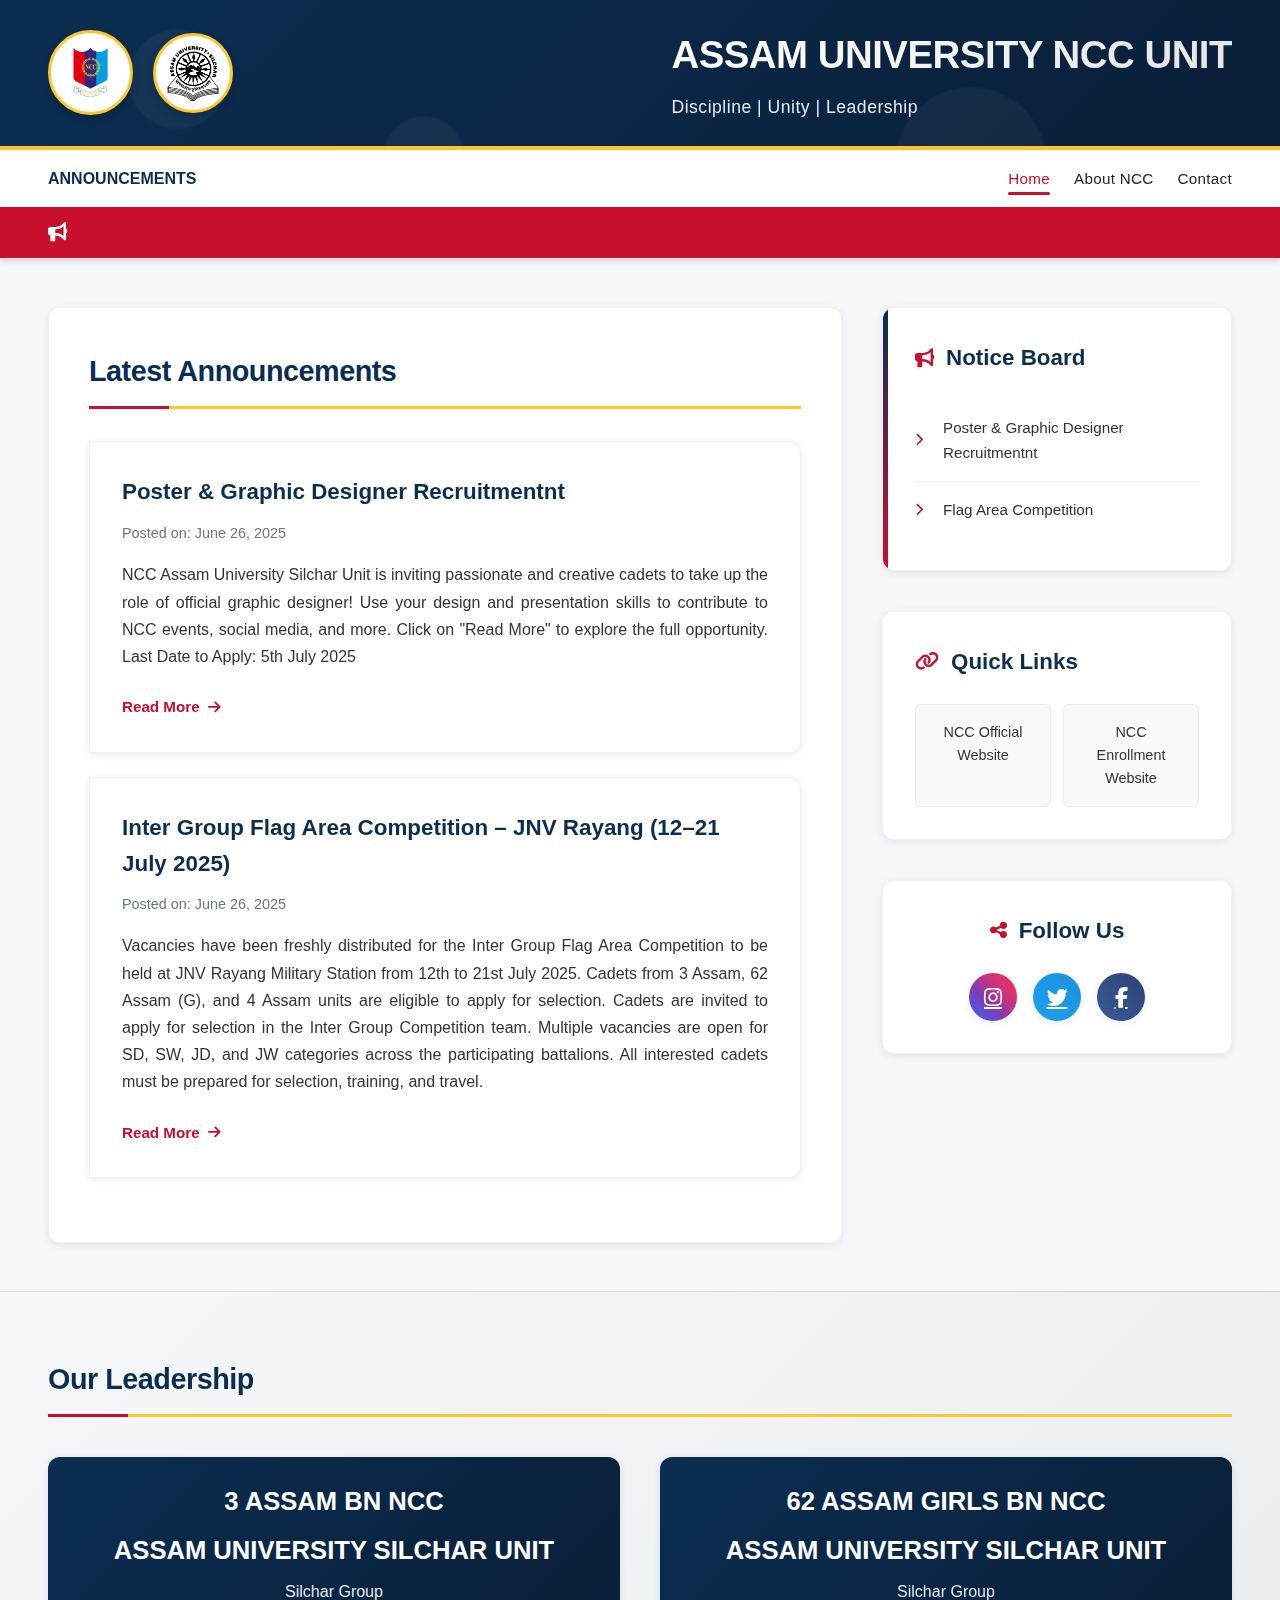
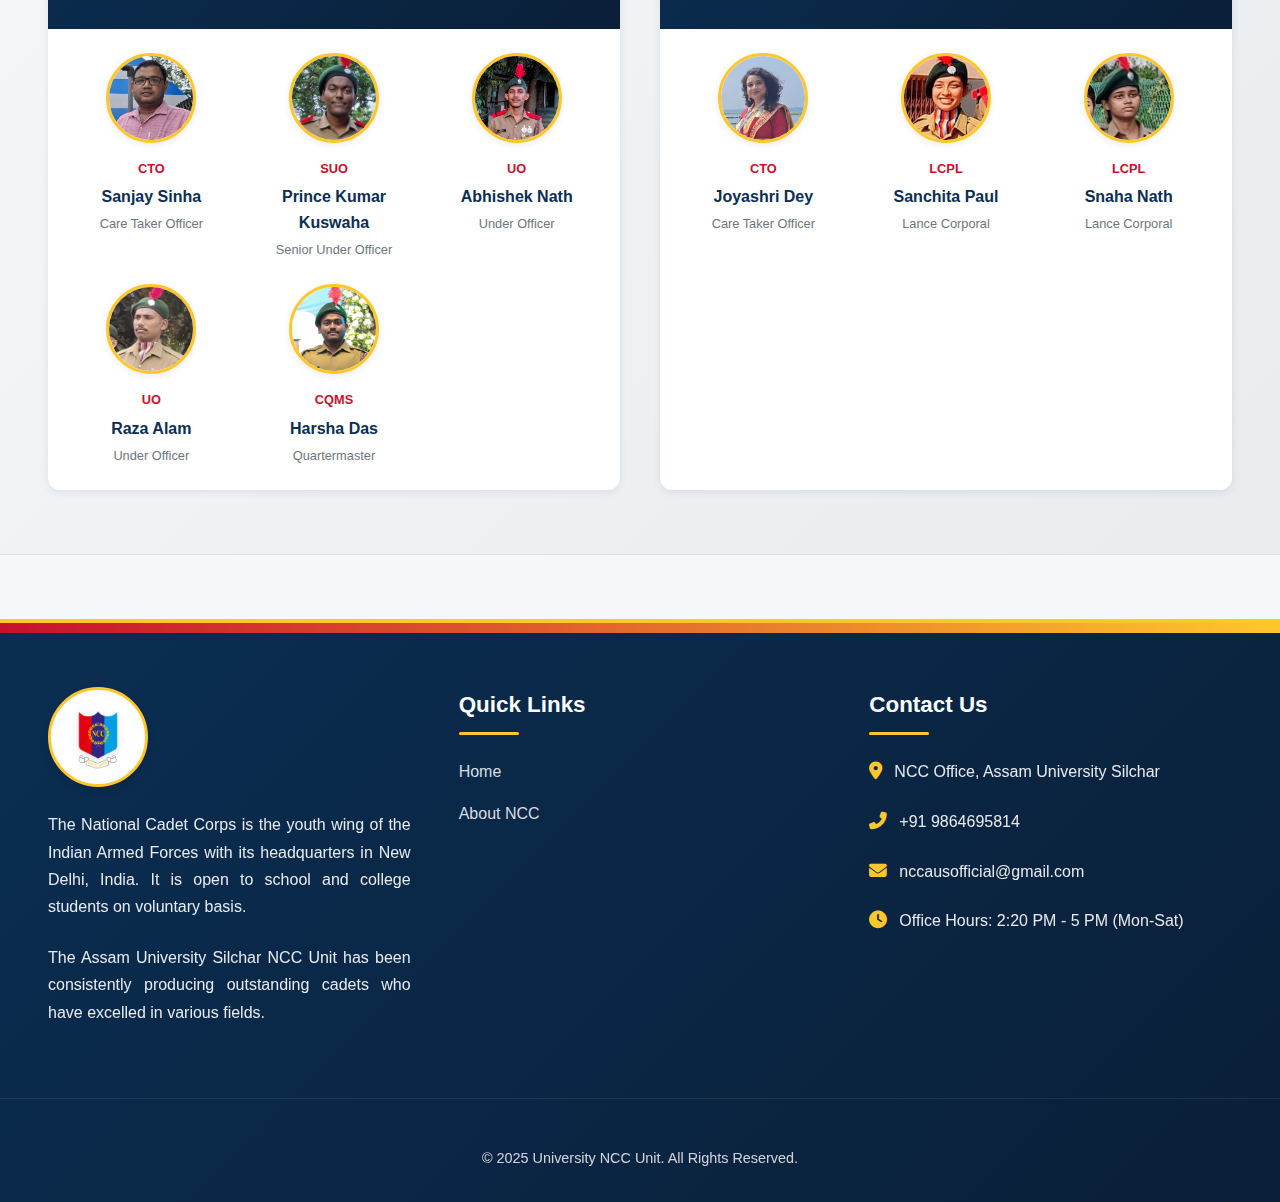
<file: index.html>
<!DOCTYPE html>
<html lang="en">
<head>
    <meta charset="UTF-8">
    <meta name="viewport" content="width=device-width, initial-scale=1.0">
    <title>University NCC - Announcements</title>
    <link rel="icon" href="images/logo1.png">
    <link rel="stylesheet" href="https://cdnjs.cloudflare.com/ajax/libs/font-awesome/6.4.0/css/all.min.css">
    <link rel="stylesheet" href="style.css">
</head>
<body>
    <!-- Mobile Menu Button -->
    <button class="mobile-menu-btn" id="mobileMenuBtn">
        <i class="fas fa-bars"></i>
    </button>

    <!-- Header Section -->
    <section id="home">
    <header>
        <div class="floating-elements">
            <div class="floating-element" style="width: 100px; height: 100px; top: 20%; left: 10%; animation-delay: 0s;"></div>
            <div class="floating-element" style="width: 150px; height: 150px; top: 60%; left: 70%; animation-delay: 2s; animation-duration: 20s;"></div>
            <div class="floating-element" style="width: 80px; height: 80px; top: 80%; left: 30%; animation-delay: 4s; animation-duration: 18s;"></div>
        </div>
        <div class="header-content">
            <div class="logos">
    <div class="header-logo-container ncc-logo">
        <img src="ncc-logo-png_seeklogo-440419.png" alt="NCC Logo">
    </div>
    <div class="header-logo-container university-logo">
        <img src="Assam_University_Logo.png" alt=" Assam University Logo">
    </div>
</div>
            <div class="header-text">
                <h1>ASSAM UNIVERSITY NCC UNIT</h1>
                <p>Discipline | Unity | Leadership</p>
            </div>
        </div>
    </header>
    </section>

    <!-- Navigation -->
    <nav>
        <div class="nav-container" id="navContainer">
            <div class="nav-brand">
                <span style="font-weight: 600; color: var(--primary-color);">ANNOUNCEMENTS</span>
            </div>
            <ul class="nav-links">
                <li><a href="#home" class="active">Home</a></li>
                <li><a href="#about-contact">About NCC</a></li>
                <!-- <li><a href="#">Events</a></li>
                <li><a href="#">Gallery</a></li> -->
                <li><a href="#about-contact">Contact</a></li>
            </ul>
        </div>
         <!-- Notice Marquee -->
    <section id="notice-marquee">
        <div class="marquee-container">
            <i class="fas fa-bullhorn"></i>
            <div class="marquee">
                <span>
                    • NCC Poster Designer Recruitment | Social Media & Event Graphics • 
                </span>
            </div>
        </div>
    </section>
    </nav>

   

    <!-- Main Content -->
    <div class="main-container">
        <main class="announcement-section">
            <h2 class="section-title">Latest Announcements</h2>
            
            <div class="announcement-card">
                <h3 class="announcement-title">Poster & Graphic Designer Recruitmentnt</h3>
                <span class="announcement-date">Posted on: June 26, 2025</span>
                <div class="announcement-content">
                    <p>NCC Assam University Silchar Unit is inviting passionate and creative cadets to take up the role of official graphic designer! Use your design and presentation skills to contribute to NCC events, social media, and more. Click on "Read More" to explore the full opportunity. Last Date to Apply: 5th July 2025</p>
                </div>
                <a href="notice1.html" class="read-more">Read More <i class="fas fa-arrow-right"></i></a>
            </div>
            
            <div class="announcement-card" style="animation-delay: 0.1s;">
                <h3 class="announcement-title">Inter Group Flag Area Competition – JNV Rayang (12–21 July 2025)</h3>
                <span class="announcement-date">Posted on: June 26, 2025</span>
                <div class="announcement-content">
                    <p>Vacancies have been freshly distributed for the Inter Group Flag Area Competition to be held at JNV Rayang Military Station from 12th to 21st July 2025. Cadets from 3 Assam, 62 Assam (G), and 4 Assam units are eligible to apply for selection. Cadets are invited to apply for selection in the Inter Group Competition team. Multiple vacancies are open for SD, SW, JD, and JW categories across the participating battalions. All interested cadets must be prepared for selection, training, and travel.</p>
                </div>
                <a href="notice2.html" class="read-more">Read More <i class="fas fa-arrow-right"></i></a>
            </div>
            
            <!-- <div class="announcement-card" style="animation-delay: 0.2s;">
                <h3 class="announcement-title">NCC Certificate Distribution</h3>
                <span class="announcement-date">Posted on: October 5, 2023</span>
                <div class="announcement-content">
                    <p>The NCC certificate distribution ceremony for the 2022-23 batch will be held on October 25, 2023 at the University Auditorium at 3 PM. All eligible cadets must attend in proper uniform. Parents are cordially invited.</p>
                </div>
                <a href="#" class="read-more">Read More <i class="fas fa-arrow-right"></i></a>
            </div> -->
            
        </main>

        <aside class="sidebar">
            <div class="notice-board">
                <h3 class="notice-title"><i class="fas fa-bullhorn"></i> Notice Board</h3>
                <ul class="notice-list">
                    <li class="notice-item">
                        <i class="fas fa-chevron-right"></i>
                        <a href="notice1.html">Poster & Graphic Designer Recruitmentnt</a>
                    </li>
                    <li class="notice-item">
                        <i class="fas fa-chevron-right"></i>
                        <a href="notice2.html">Flag Area Competition</a>
                    </li>
                    <!-- <li class="notice-item">
                        <i class="fas fa-chevron-right"></i>
                        <a href="#">NCC scholarship application form</a>
                    </li>
                    <li class="notice-item">
                        <i class="fas fa-chevron-right"></i>
                        <a href="#">Uniform maintenance instructions</a>
                    </li>
                    <li class="notice-item">
                        <i class="fas fa-chevron-right"></i>
                        <a href="#">Important contact numbers</a>
                    </li> -->
                </ul>
            </div>

            <div class="quick-links">
                <h3 class="links-title"><i class="fas fa-link"></i> Quick Links</h3>
                <div class="links-grid">
                    <div class="link-item">
                        <a href="https://indiancc.mygov.in" target="_blank">NCC Official Website</a>
                    </div>
                    <div class="link-item">
                        <a href="https://nis.bisag-n.gov.in/nis/login" target="_blank">NCC Enrollment Website</a>
                    </div>
                    <!-- <div class="link-item">
                        <a href="#">Cadet Handbook</a>
                    </div>
                    <div class="link-item">
                        <a href="#">Event Calendar</a>
                    </div>
                    <div class="link-item">
                        <a href="#">Achievements</a>
                    </div>
                    <div class="link-item">
                        <a href="#">FAQ</a>
                    </div> -->
                </div>
            </div>

            <div class="social-media">
                <h3 class="social-title"><i class="fas fa-share-alt"></i> Follow Us</h3>
                <div class="social-icons">
                    <a href="https://www.instagram.com/ncc_aus.official/profilecard/?igsh=MXdhZ2QzbHBscXly" class="social-icon instagram" target="_blank">
                        <i class="fab fa-instagram"></i>
                    </a>
                    <a href="https://x.com/ncc_aus_in?t=GXalAM-kpkAni1Zibc2L5A&s=08" class="social-icon twitter" target="_blank">
                        <i class="fab fa-twitter"></i>
                    </a>
                    <a href="https://www.facebook.com/share/1Aeo2KmDuF/" class="social-icon facebook" target="_blank">
                        <i class="fab fa-facebook-f"></i>
                    </a>
                    
                </div>
            </div>
        </aside>
    </div>

    <!-- Leadership Section -->
    <section id="leadership">
        <div class="leadership-container">
            <h2 class="section-title">Our Leadership</h2>
            <div class="leadership-grid">
                <!-- Battalion 1 -->
                <div class="unit-card">
                    <div class="unit-header">
                        
                        <h2>3 ASSAM BN NCC</h2>
                        <h2>ASSAM UNIVERSITY SILCHAR UNIT</h2>
                        <p>Silchar Group</p>
                    </div>
                    <div class="officers-grid">
                        <div class="officer-profile">
                            <img src="./Photos/Sanjay.png" alt="CTO. Sanjay Sinha" class="officer-avatar">
                            <div class="officer-details">
                                <div class="officer-rank">CTO</div>
                                <div class="officer-name">Sanjay Sinha</div>
                                <div class="officer-position">Care Taker Officer</div>
                            </div>
                        </div>
                        <div class="officer-profile">
                            <img src="./Photos/Prince.jpg" alt="SUO Prince Kumar Kuswaha" class="officer-avatar">
                            <div class="officer-details">
                                <div class="officer-rank">SUO</div>
                                <div class="officer-name">Prince Kumar Kuswaha</div>
                                <div class="officer-position">Senior Under Officer</div>
                            </div>
                        </div>
                        <div class="officer-profile">
                            <img src="./Photos/Abhishek.png" alt="UO Abhishek Nath" class="officer-avatar">
                            <div class="officer-details">
                                <div class="officer-rank">UO</div>
                                <div class="officer-name">Abhishek Nath</div>
                                <div class="officer-position">Under Officer</div>
                            </div>
                        </div>
                        <div class="officer-profile">
                            <img src="./Photos/Raza.png" alt="UO Raza Alam" class="officer-avatar">
                            <div class="officer-details">
                                <div class="officer-rank">UO</div>
                                <div class="officer-name">Raza Alam</div>
                                <div class="officer-position">Under Officer</div>
                            </div>
                        </div>
                        <div class="officer-profile">
                            <img src="./Photos/Harsha.jpg" alt="CQMS Harsha Das" class="officer-avatar">
                            <div class="officer-details">
                                <div class="officer-rank">CQMS</div>
                                <div class="officer-name">Harsha Das</div>
                                <div class="officer-position">Quartermaster</div>
                            </div>
                        </div>
                        
                    </div>
                </div>

                <!-- Battalion 2 -->
                <div class="unit-card">
                    <div class="unit-header">
                        
                        <h2>62 ASSAM GIRLS BN NCC</h2>
                        <h2>ASSAM UNIVERSITY SILCHAR UNIT</h2>
                        <p>Silchar Group</p>
                    </div>
                    <div class="officers-grid">
                        <div class="officer-profile">
                            <img src="./Photos/Joyashri.png" alt="CTO. Joyashri Dey" class="officer-avatar">
                            <div class="officer-details">
                                <div class="officer-rank">CTO</div>
                                <div class="officer-name">Joyashri Dey</div>
                                <div class="officer-position">Care Taker Officer</div>
                            </div>
                        </div>
                        <div class="officer-profile">
                            <img src="./Photos/Sanchita.png" alt="LCPL Sanchita Paul" class="officer-avatar">
                            <div class="officer-details">
                                <div class="officer-rank">LCPL</div>
                                <div class="officer-name">Sanchita Paul</div>
                                <div class="officer-position">Lance Corporal</div>
                            </div>
                        </div>
                        <div class="officer-profile">
                            <img src="./Photos/Snaha.png" alt="LCPL Snaha Nath" class="officer-avatar">
                            <div class="officer-details">
                                <div class="officer-rank">LCPL</div>
                                <div class="officer-name">Snaha Nath</div>
                                <div class="officer-position">Lance Corporal</div>
                            </div>
                        </div>
                        
                    
                    </div>
                </div>
            </div>
        </div>
    </section>

    <!-- Footer -->
    <section id="about-contact">
    <footer>
        <div class="footer-container">
            
            <div class="footer-about">
            <div class="footer-logo-container">
            <img src="ncc-logo-png_seeklogo-440419.png" alt="NCC Logo" class="footer-logo">
            
            </div>
            <p>The National Cadet Corps is the youth wing of the Indian Armed Forces with its headquarters in New Delhi, India. It is open to school and college students on voluntary basis.</p>
            <p>The Assam University Silchar NCC Unit has been consistently producing outstanding cadets who have excelled in various fields.</p>
            </div>
            
            
            <div class="footer-links">
                <h3>Quick Links</h3>
                <ul>
                    <li><a href="#home">Home</a></li>
                    <li><a href="#about-contact">About NCC</a></li>
                    <!-- <li><a href="#">Enrollment</a></li>
                    <li><a href="#">Training</a></li>
                    <li><a href="#">Events</a></li>
                    <li><a href="#">Gallery</a></li> -->
                </ul>
            </div>
            
            <div class="footer-contact">
                <h3>Contact Us</h3>
                <div class="contact-item">
                    <i class="fas fa-map-marker-alt"></i>
                    <span>NCC Office, Assam University Silchar</span>
                </div>
                <div class="contact-item">
                    <i class="fas fa-phone-alt"></i>
                    <span>+91 9864695814</span>
                </div>
                <div class="contact-item">
                    <i class="fas fa-envelope"></i>
                    <span>nccausofficial@gmail.com</span>
                </div>
                <div class="contact-item">
                    <i class="fas fa-clock"></i>
                    <span>Office Hours: 2:20 PM - 5 PM (Mon-Sat)</span>
                </div>
            </div>
        </div>
        
        <div class="copyright">
            &copy; 2025 University NCC Unit. All Rights Reserved.
        </div>
    </footer>
    </section>

    <script>
        // Mobile Menu Toggle
        const mobileMenuBtn = document.getElementById('mobileMenuBtn');
        const navContainer = document.getElementById('navContainer');

        mobileMenuBtn.addEventListener('click', () => {
            navContainer.classList.toggle('active');
            mobileMenuBtn.innerHTML = navContainer.classList.contains('active') ? 
                '<i class="fas fa-times"></i>' : '<i class="fas fa-bars"></i>';
        });

        // Close menu when clicking outside
        document.addEventListener('click', (e) => {
            if (!navContainer.contains(e.target) && e.target !== mobileMenuBtn) {
                navContainer.classList.remove('active');
                mobileMenuBtn.innerHTML = '<i class="fas fa-bars"></i>';
            }
        });

        // Marquee animation for notices
        const marquee = document.querySelector('.marquee span');
        marquee.innerHTML += marquee.innerHTML;

        // Smooth scrolling for anchor links
        document.querySelectorAll('a[href^="#"]').forEach(anchor => {
            anchor.addEventListener('click', function(e) {
                e.preventDefault();
                
                const targetId = this.getAttribute('href');
                if (targetId === '#') return;
                
                const targetElement = document.querySelector(targetId);
                if (targetElement) {
                    window.scrollTo({
                        top: targetElement.offsetTop - 100,
                        behavior: 'smooth'
                    });
                    
                    // Close mobile menu if open
                    if (navContainer.classList.contains('active')) {
                        navContainer.classList.remove('active');
                        mobileMenuBtn.innerHTML = '<i class="fas fa-bars"></i>';
                    }
                }
            });
        });
    </script>
</body>
</html>
</file>
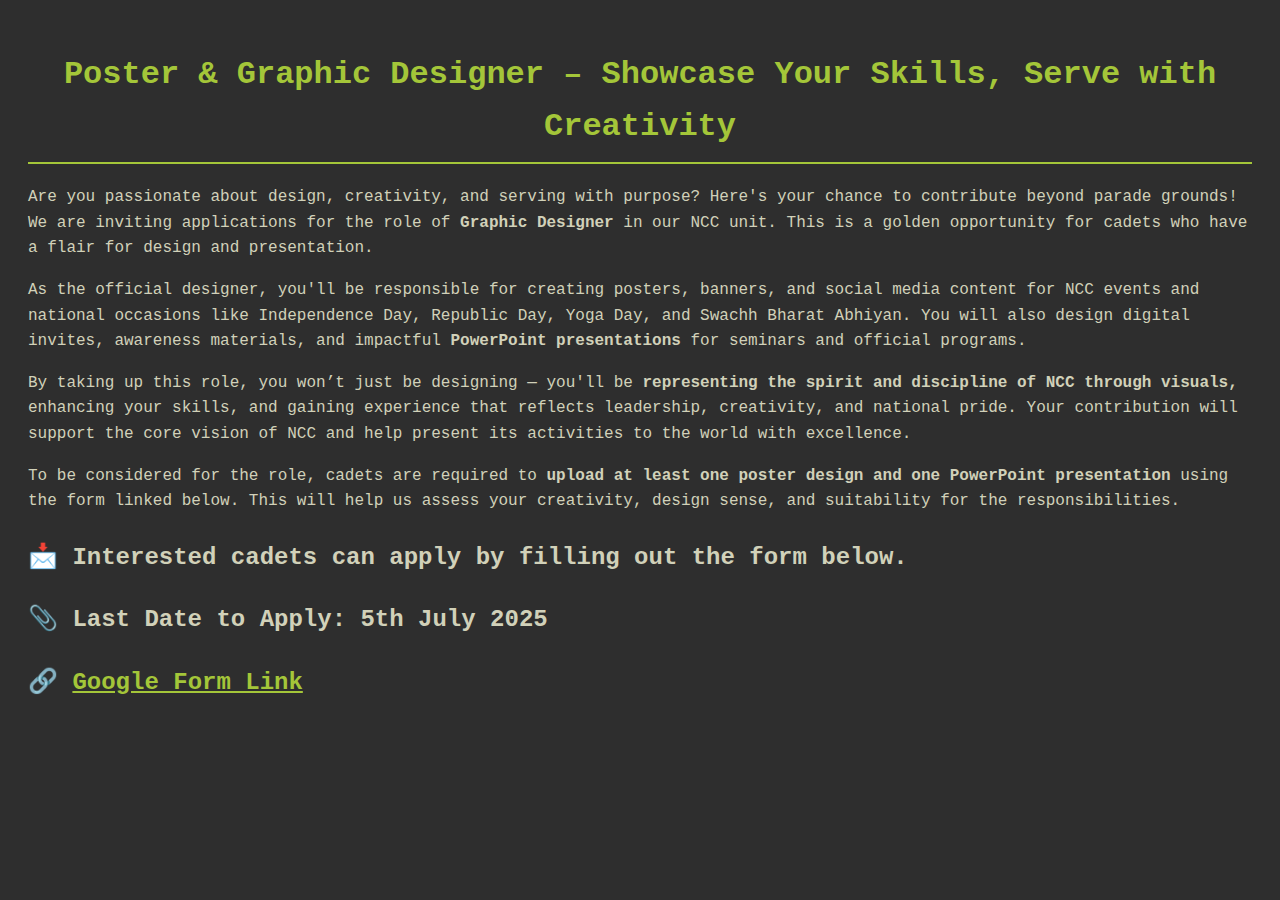
<file: notice1.html>
<!DOCTYPE html>
<html lang="en">
<head>
  <meta charset="UTF-8">
  <title>Graphic Designer Recruitment</title>
</head>
<body style="background-color: #2e2e2e; color: #d1d1b9; font-family: 'Courier New', monospace; padding: 20px; line-height: 1.6;">

  <h1 style="color: #a4c639; text-align: center; border-bottom: 2px solid #a4c639; padding-bottom: 10px;">
    Poster & Graphic Designer – Showcase Your Skills, Serve with Creativity
  </h1>

  <p>Are you passionate about design, creativity, and serving with purpose? Here's your chance to contribute beyond parade grounds! We are inviting applications for the role of <strong>Graphic Designer</strong> in our NCC unit. This is a golden opportunity for cadets who have a flair for design and presentation.</p>
  <p>As the official designer, you'll be responsible for creating posters, banners, and social media content for NCC events and national occasions like Independence Day, Republic Day, Yoga Day, and Swachh Bharat Abhiyan. You will also design digital invites, awareness materials, and impactful <strong>PowerPoint presentations</strong> for seminars and official programs.</p>
  <p>By taking up this role, you won’t just be designing — you'll be <strong>representing the spirit and discipline of NCC through visuals,</strong> enhancing your skills, and gaining experience that reflects leadership, creativity, and national pride. Your contribution will support the core vision of NCC and help present its activities to the world with excellence.</p>
  <p>To be considered for the role, cadets are required to <strong>upload at least one poster design and one PowerPoint presentation</strong> using the form linked below. This will help us assess your creativity, design sense, and suitability for the responsibilities.</p>
  <h2>
    <p>📩 Interested cadets can apply by filling out the form below.</p>
    <p>📎 Last Date to Apply: 5th July 2025</p>
    <p>🔗 <a href="https://forms.gle/hj1PGqGbD9z49FYq8" target="_blank" style="color: #a4c639; text-decoration: underline;">Google Form Link</a></p>


  </h2>


  
</body>
</html>
</file>
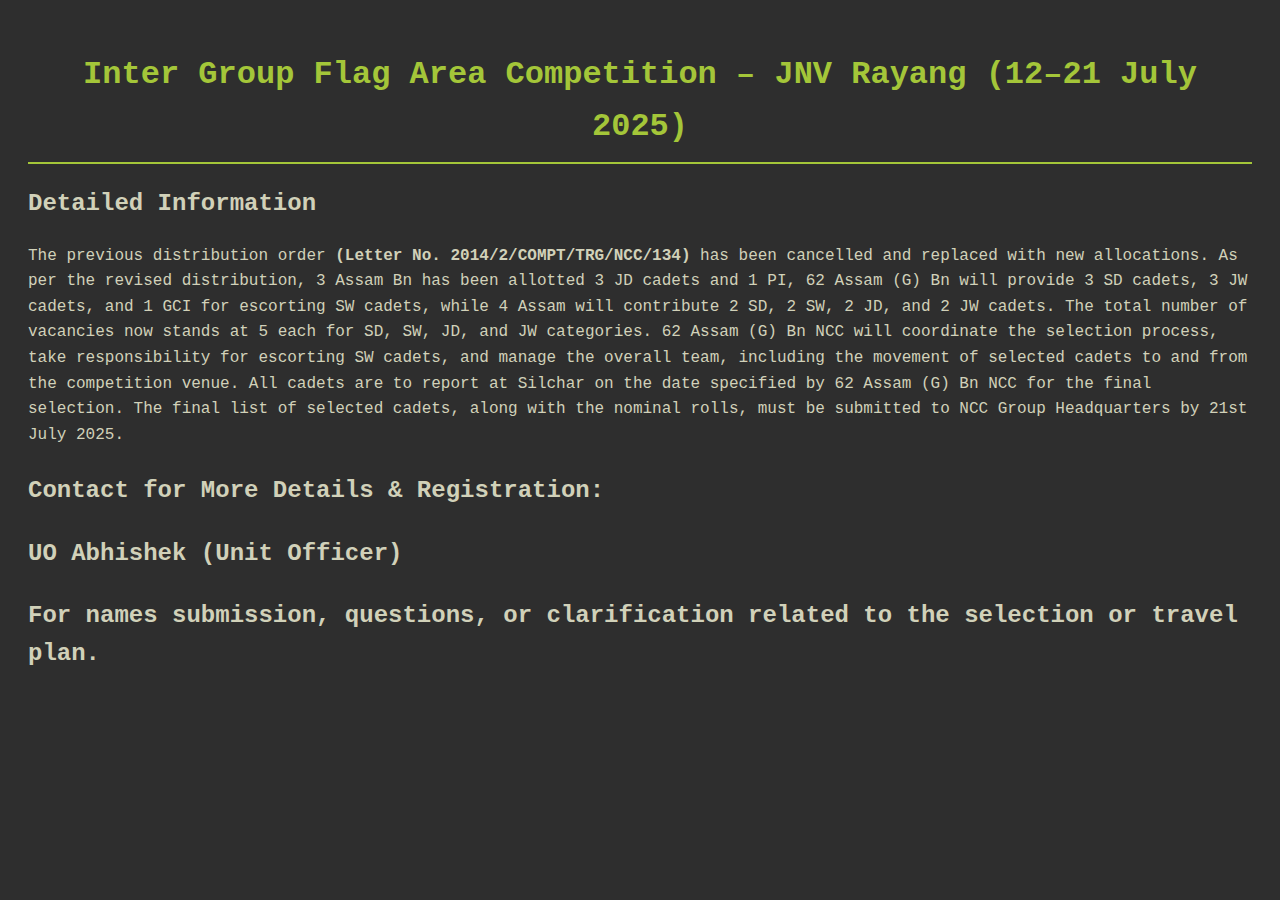
<file: notice2.html>
<!DOCTYPE html>
<html lang="en">
<head>
  <meta charset="UTF-8">
  <title>Flag Area Competition</title>
</head>
<body style="background-color: #2e2e2e; color: #d1d1b9; font-family: 'Courier New', monospace; padding: 20px; line-height: 1.6;">

  <h1 style="color: #a4c639; text-align: center; border-bottom: 2px solid #a4c639; padding-bottom: 10px;">
     Inter Group Flag Area Competition – JNV Rayang (12–21 July 2025)
  </h1>
  <h2>
     Detailed Information
  </h2>
  <p>The previous distribution order <strong>(Letter No. 2014/2/COMPT/TRG/NCC/134)</strong> has been cancelled and replaced with new allocations. As per the revised distribution, 3 Assam Bn has been allotted 3 JD cadets and 1 PI, 62 Assam (G) Bn will provide 3 SD cadets, 3 JW cadets, and 1 GCI for escorting SW cadets, while 4 Assam will contribute 2 SD, 2 SW, 2 JD, and 2 JW cadets. The total number of vacancies now stands at 5 each for SD, SW, JD, and JW categories. 62 Assam (G) Bn NCC will coordinate the selection process, take responsibility for escorting SW cadets, and manage the overall team, including the movement of selected cadets to and from the competition venue. All cadets are to report at Silchar on the date specified by 62 Assam (G) Bn NCC for the final selection. The final list of selected cadets, along with the nominal rolls, must be submitted to NCC Group Headquarters by 21st July 2025.</p>

  <h2>
    <p>Contact for More Details & Registration:</p>
    <p>UO Abhishek (Unit Officer)</p>
    <p>For names submission, questions, or clarification related to the selection or travel plan.

  </h2>


  
</body>
</html>
</file>
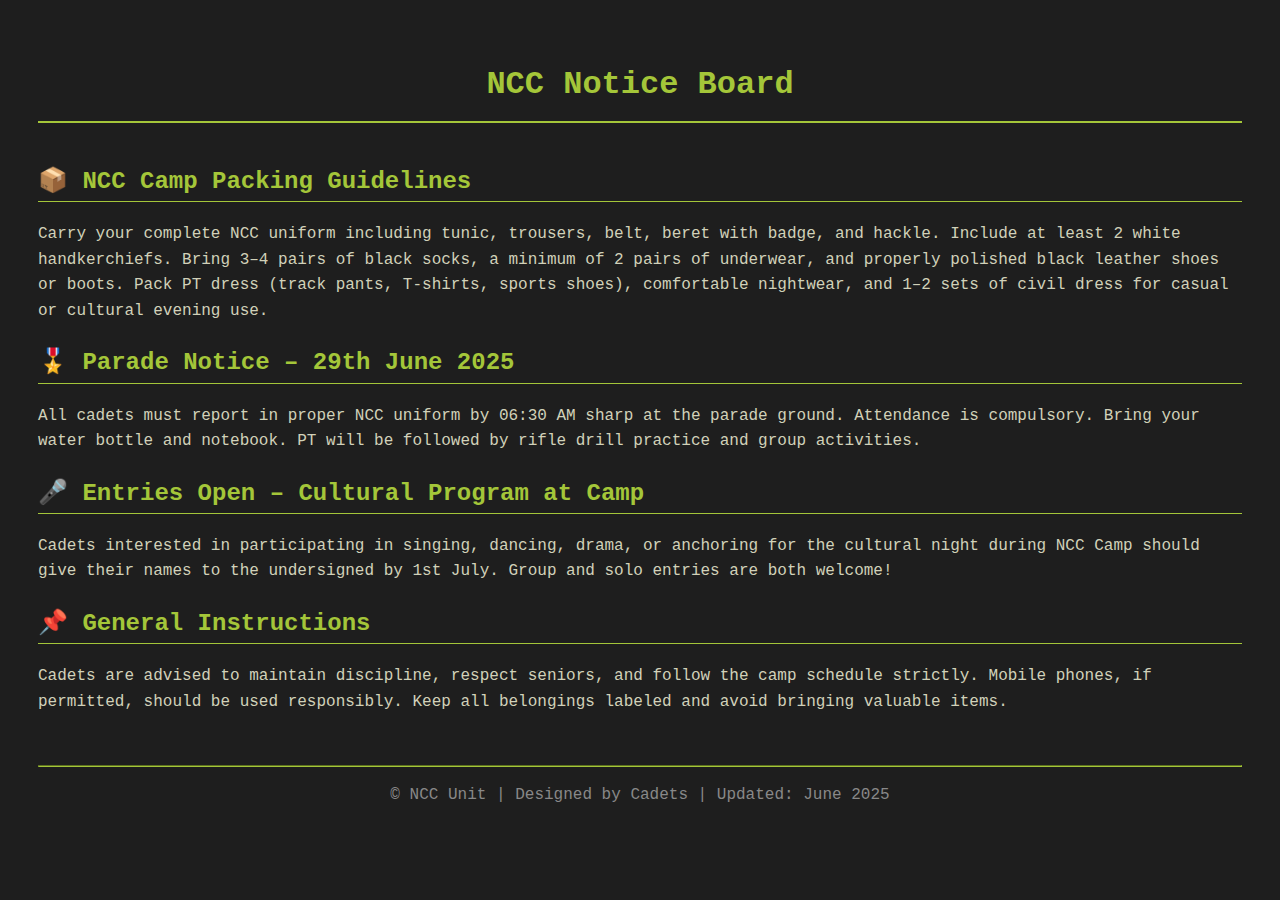
<file: template_notice.html>
<!DOCTYPE html>
<html lang="en">
<head>
  <meta charset="UTF-8">
  <title>NCC Notice Board</title>
</head>
<body style="background-color: #1e1e1e; color: #d1d1b9; font-family: 'Courier New', monospace; padding: 30px; line-height: 1.6;">

  <!-- Main Heading -->
  <h1 style="color: #a4c639; text-align: center; border-bottom: 2px solid #a4c639; padding-bottom: 10px; margin-bottom: 40px;">
    NCC Notice Board
  </h1>

  <!-- SECTION 1: Packing Guidelines -->
  <h2 style="color: #a4c639; border-bottom: 1px solid #a4c639;">📦 NCC Camp Packing Guidelines</h2>
  <p>Carry your complete NCC uniform including tunic, trousers, belt, beret with badge, and hackle. Include at least 2 white handkerchiefs. Bring 3–4 pairs of black socks, a minimum of 2 pairs of underwear, and properly polished black leather shoes or boots. Pack PT dress (track pants, T-shirts, sports shoes), comfortable nightwear, and 1–2 sets of civil dress for casual or cultural evening use.</p>
  <!-- ... add remaining guideline paragraphs as needed ... -->

  <!-- SECTION 2: Upcoming Parade Notice -->
  <h2 style="color: #a4c639; border-bottom: 1px solid #a4c639;">🎖️ Parade Notice – 29th June 2025</h2>
  <p>All cadets must report in proper NCC uniform by 06:30 AM sharp at the parade ground. Attendance is compulsory. Bring your water bottle and notebook. PT will be followed by rifle drill practice and group activities.</p>

  <!-- SECTION 3: Cultural Program Entry -->
  <h2 style="color: #a4c639; border-bottom: 1px solid #a4c639;">🎤 Entries Open – Cultural Program at Camp</h2>
  <p>Cadets interested in participating in singing, dancing, drama, or anchoring for the cultural night during NCC Camp should give their names to the undersigned by 1st July. Group and solo entries are both welcome!</p>

  <!-- SECTION 4: General Instructions -->
  <h2 style="color: #a4c639; border-bottom: 1px solid #a4c639;">📌 General Instructions</h2>
  <p>Cadets are advised to maintain discipline, respect seniors, and follow the camp schedule strictly. Mobile phones, if permitted, should be used responsibly. Keep all belongings labeled and avoid bringing valuable items.</p>

  <!-- Footer -->
  <hr style="margin-top: 50px; border-color: #a4c639;">
  <p style="text-align: center; color: #888;">© NCC Unit | Designed by Cadets | Updated: June 2025</p>

</body>
</html>
</file>
<file: style.css>
:root {
            --primary-color: #0a2e52;
            --secondary-color: #c8102e;
            --accent-color: #ffc72c;
            --light-color: #f8f9fa;
            --dark-color: #212529;
            --text-color: #333;
            --text-light: #6c757d;
            --transition: all 0.3s cubic-bezier(0.25, 0.8, 0.25, 1);
            --shadow-sm: 0 2px 8px rgba(0, 0, 0, 0.08);
            --shadow-md: 0 4px 12px rgba(0, 0, 0, 0.12);
            --shadow-lg: 0 8px 24px rgba(0, 0, 0, 0.16);
            --border-radius-sm: 6px;
            --border-radius-md: 12px;
            --border-radius-lg: 18px;
        }

        * {
            margin: 0;
            padding: 0;
            box-sizing: border-box;
        }

        body {
            font-family: 'Inter', -apple-system, BlinkMacSystemFont, 'Segoe UI', Roboto, Oxygen, Ubuntu, Cantarell, sans-serif;
            background-color: #f5f7fa;
            color: var(--text-color);
            line-height: 1.6;
            overflow-x: hidden;
        }

        /* Mobile Menu Toggle */
        .mobile-menu-btn {
            display: none;
            position: fixed;
            top: 15px;
            right: 15px;
            z-index: 1001;
            background: var(--primary-color);
            color: white;
            border: none;
            border-radius: 50%;
            width: 50px;
            height: 50px;
            font-size: 1.5rem;
            cursor: pointer;
            box-shadow: var(--shadow-md);
        }

        /* Header Styles */
        header {
            background: linear-gradient(135deg, var(--primary-color), #0a1f38);
            color: white;
            padding: 1.5rem 0;
            box-shadow: var(--shadow-md);
            position: relative;
            overflow: hidden;
            border-bottom: 4px solid var(--accent-color);
        }

        .header-content {
            display: flex;
            justify-content: space-between;
            align-items: center;
            max-width: 1400px;
            margin: 0 auto;
            padding: 0 3rem;
            position: relative;
            z-index: 2;
        }

        /* Header Logo with Circular White Background */
.header-logo-container {
    position: relative;
    width: 90px;
    height: 90px;
    border-radius: 50%;
    background: white;
    padding: 5px;
    border: 3px solid var(--accent-color); /* Using your accent color for border */
    box-shadow: 0 4px 8px rgba(0, 0, 0, 0.15);
    transition: var(--transition);
    display: flex;
    align-items: center;
    justify-content: center;
}

.header-logo-container:hover {
    transform: scale(1.05);
    box-shadow: 0 6px 12px rgba(0, 0, 0, 0.2);
}

.header-logo-container img {
    width: 80%;
    height: auto;
    object-fit: contain;
}

/* For dual logos side by side */
.logos {
    display: flex;
    gap: 20px; /* Space between logos */
    align-items: center;
}

/* If you want different sizes */
.ncc-logo {
    width: 85px;
    height: 85px;
}

.university-logo {
    width: 80px;
    height: 80px;
}

        .header-text h1 {
            font-size: 2.4rem;
            margin-bottom: 0.5rem;
            font-weight: 700;
            letter-spacing: -0.5px;
            background: linear-gradient(to right, white, #e6e6e6);
            -webkit-background-clip: text;
            background-clip: text;
            color: transparent;
            text-shadow: none;
        }

        .header-text p {
            font-size: 1.1rem;
            opacity: 0.9;
            font-weight: 300;
            letter-spacing: 0.5px;
        }

        /* Navigation */
        nav {
            background-color: white;
            box-shadow: var(--shadow-sm);
            position: sticky;
            top: 0;
            z-index: 1000;
            border-bottom: 1px solid rgba(0, 0, 0, 0.05);
        }

        .nav-container {
            max-width: 1400px;
            margin: 0 auto;
            display: flex;
            justify-content: space-between;
            align-items: center;
            padding: 1rem 3rem;
        }

        .nav-links {
            display: flex;
            list-style: none;
            gap: 1.5rem;
        }

        .nav-links a {
            text-decoration: none;
            color: var(--dark-color);
            font-weight: 500;
            padding: 0.5rem 0;
            position: relative;
            transition: var(--transition);
            font-size: 0.95rem;
            letter-spacing: 0.3px;
        }

        .nav-links a:after {
            content: '';
            position: absolute;
            width: 0;
            height: 3px;
            background: var(--secondary-color);
            bottom: 0;
            left: 0;
            transition: var(--transition);
            border-radius: 3px;
        }

        .nav-links a:hover:after {
            width: 100%;
        }

        .nav-links a:hover {
            color: var(--secondary-color);
        }

        .nav-links a.active {
            color: var(--secondary-color);
        }

        .nav-links a.active:after {
            width: 100%;
        }

        /* Notice Marquee */
        #notice-marquee {
            background-color: var(--secondary-color);
            color: white;
            padding: 0.8rem 0;
            font-weight: 500;
            position: sticky;
            top: 68px;
            z-index: 999;
            box-shadow: 0 2px 5px rgba(0,0,0,0.1);
        }

        .marquee-container {
            max-width: 1400px;
            margin: 0 auto;
            padding: 0 3rem;
            display: flex;
            align-items: center;
            gap: 15px;
        }

        .marquee-container i {
            font-size: 1.2rem;
            min-width: 25px;
        }

        .marquee {
            white-space: nowrap;
            overflow: hidden;
        }

        .marquee span {
            display: inline-block;
            padding-left: 100%;
            animation: marquee 20s linear infinite;
        }

        @keyframes marquee {
            0% { transform: translateX(0); }
            100% { transform: translateX(-100%); }
        }

        /* Main Content */
        .main-container {
            max-width: 1400px;
            margin: 3rem auto;
            padding: 0 3rem;
            display: grid;
            grid-template-columns: 1fr 350px;
            gap: 2.5rem;
        }

        /* Announcement Section */
        .announcement-section {
            background-color: white;
            border-radius: var(--border-radius-md);
            box-shadow: var(--shadow-sm);
            padding: 2.5rem;
            border: 1px solid rgba(0, 0, 0, 0.05);
        }

        .section-title {
            color: var(--primary-color);
            margin-bottom: 2rem;
            padding-bottom: 0.75rem;
            border-bottom: 3px solid var(--accent-color);
            font-size: 1.8rem;
            font-weight: 600;
            letter-spacing: -0.5px;
            position: relative;
        }

        .section-title:after {
            content: '';
            position: absolute;
            bottom: -3px;
            left: 0;
            width: 80px;
            height: 3px;
            background: var(--secondary-color);
        }

        .announcement-card {
            background-color: white;
            border-left: 5px solid var(--secondary-color);
            padding: 2rem;
            margin-bottom: 1.5rem;
            border-radius: 0 var(--border-radius-md) var(--border-radius-md) 0;
            transition: var(--transition);
            box-shadow: var(--shadow-sm);
            border: 1px solid rgba(0, 0, 0, 0.05);
            position: relative;
            overflow: hidden;
        }

        .announcement-card:before {
            content: '';
            position: absolute;
            top: 0;
            left: 0;
            width: 100%;
            height: 100%;
            background: linear-gradient(90deg, rgba(200, 16, 46, 0.05) 0%, rgba(255, 255, 255, 0) 100%);
            z-index: 0;
            opacity: 0;
            transition: var(--transition);
        }

        .announcement-card:hover:before {
            opacity: 1;
        }

        .announcement-card:hover {
            transform: translateY(-5px);
            box-shadow: var(--shadow-md);
            border-color: rgba(0, 0, 0, 0.1);
        }

        .announcement-title {
            color: var(--primary-color);
            font-size: 1.4rem;
            margin-bottom: 0.75rem;
            font-weight: 600;
            position: relative;
            z-index: 1;
        }

        .announcement-date {
            color: var(--text-light);
            font-size: 0.9rem;
            margin-bottom: 1rem;
            display: block;
            font-weight: 500;
            position: relative;
            z-index: 1;
        }

        .announcement-content {
            margin-bottom: 1.5rem;
            position: relative;
            z-index: 1;
            color: var(--text-color);
            line-height: 1.7;
            text-align: justify;
        }

        .read-more {
            color: var(--secondary-color);
            text-decoration: none;
            font-weight: 600;
            display: inline-flex;
            align-items: center;
            transition: var(--transition);
            position: relative;
            z-index: 1;
            font-size: 0.95rem;
        }

        .read-more i {
            margin-left: 8px;
            transition: var(--transition);
            font-size: 0.9rem;
        }

        .read-more:hover {
            color: #a00d26;
        }

        .read-more:hover i {
            transform: translateX(5px);
        }

        /* Sidebar */
        .sidebar {
            display: flex;
            flex-direction: column;
            gap: 2.5rem;
            position: sticky;
            top: 120px;
            align-self: flex-start;
        }

        /* Notice Board */
        .notice-board {
            background-color: white;
            border-radius: var(--border-radius-md);
            box-shadow: var(--shadow-sm);
            padding: 2rem;
            border: 1px solid rgba(0, 0, 0, 0.05);
            position: relative;
            overflow: hidden;
        }

        .notice-board:before {
            content: '';
            position: absolute;
            top: 0;
            left: 0;
            width: 5px;
            height: 100%;
            background: linear-gradient(to bottom, var(--primary-color), var(--secondary-color));
        }

        .notice-title {
            color: var(--primary-color);
            margin-bottom: 1.5rem;
            font-size: 1.4rem;
            display: flex;
            align-items: center;
            gap: 12px;
            font-weight: 600;
        }

        .notice-title i {
            color: var(--secondary-color);
            font-size: 1.2rem;
        }

        .notice-list {
            list-style: none;
        }

        .notice-item {
            padding: 1rem 0;
            border-bottom: 1px solid rgba(0, 0, 0, 0.05);
            display: flex;
            align-items: center;
            transition: var(--transition);
        }

        .notice-item:hover {
            background-color: rgba(0, 0, 0, 0.02);
            padding-left: 5px;
        }

        .notice-item:last-child {
            border-bottom: none;
        }

        .notice-item i {
            color: var(--secondary-color);
            margin-right: 12px;
            font-size: 0.8rem;
            min-width: 16px;
        }

        .notice-item a {
            color: var(--text-color);
            text-decoration: none;
            transition: var(--transition);
            font-size: 0.95rem;
            font-weight: 500;
            flex: 1;
        }

        .notice-item a:hover {
            color: var(--secondary-color);
        }

        /* Quick Links */
        .quick-links {
            background-color: white;
            border-radius: var(--border-radius-md);
            box-shadow: var(--shadow-sm);
            padding: 2rem;
            border: 1px solid rgba(0, 0, 0, 0.05);
        }

        .links-title {
            color: var(--primary-color);
            margin-bottom: 1.5rem;
            font-size: 1.4rem;
            display: flex;
            align-items: center;
            gap: 12px;
            font-weight: 600;
        }

        .links-title i {
            color: var(--secondary-color);
            font-size: 1.2rem;
        }

        .links-grid {
            display: grid;
            grid-template-columns: 1fr 1fr;
            gap: 12px;
        }

        .link-item {
            background-color: var(--light-color);
            padding: 1rem;
            border-radius: var(--border-radius-sm);
            transition: var(--transition);
            text-align: center;
            border: 1px solid rgba(0, 0, 0, 0.05);
        }

        .link-item:hover {
            background: linear-gradient(135deg, var(--primary-color), #0a1f38);
            transform: translateY(-3px);
            box-shadow: var(--shadow-sm);
        }

        .link-item:hover a {
            color: white;
        }

        .link-item a {
            color: var(--text-color);
            text-decoration: none;
            font-size: 0.9rem;
            font-weight: 500;
            transition: var(--transition);
            display: block;
        }

        /* Social Media */
        .social-media {
            background-color: white;
            border-radius: var(--border-radius-md);
            box-shadow: var(--shadow-sm);
            padding: 2rem;
            border: 1px solid rgba(0, 0, 0, 0.05);
            text-align: center;
        }

        .social-title {
            color: var(--primary-color);
            margin-bottom: 1.5rem;
            font-size: 1.4rem;
            display: flex;
            align-items: center;
            justify-content: center;
            gap: 12px;
            font-weight: 600;
        }

        .social-title i {
            color: var(--secondary-color);
            font-size: 1.2rem;
        }

        .social-icons {
            display: flex;
            justify-content: center;
            gap: 1rem;
            flex-wrap: wrap;
        }

        .social-icon {
            width: 48px;
            height: 48px;
            border-radius: 50%;
            display: flex;
            align-items: center;
            justify-content: center;
            color: white;
            font-size: 1.3rem;
            transition: var(--transition);
            box-shadow: var(--shadow-sm);
            position: relative;
            overflow: hidden;
        }

        .social-icon:after {
            content: '';
            position: absolute;
            width: 100%;
            height: 100%;
            background: rgba(255, 255, 255, 0.2);
            top: -100%;
            left: 0;
            transition: var(--transition);
        }

        .social-icon:hover:after {
            top: 0;
        }

        .social-icon:hover {
            transform: translateY(-5px);
            box-shadow: var(--shadow-md);
        }

        .instagram {
            background: linear-gradient(45deg, #405DE6, #5851DB, #833AB4, #C13584, #E1306C, #FD1D1D);
        }

        .twitter {
            background: linear-gradient(45deg, #1DA1F2, #1991da);
        }

        .facebook {
            background: linear-gradient(45deg, #3b5998, #2d4373);
        }

        .youtube {
            background: linear-gradient(45deg, #FF0000, #cc0000);
        }

        /* Leadership Section */
        #leadership {
            background: linear-gradient(135deg, #f5f7fa 0%, #e9ecef 100%);
            padding: 4rem 0;
            border-top: 1px solid rgba(0, 0, 0, 0.08);
            border-bottom: 1px solid rgba(0, 0, 0, 0.08);
        }

        .leadership-container {
            max-width: 1400px;
            margin: 0 auto;
            padding: 0 3rem;
        }

        .leadership-grid {
            display: grid;
            grid-template-columns: repeat(auto-fit, minmax(300px, 1fr));
            gap: 2.5rem;
            margin-top: 2.5rem;
        }

        .unit-card {
            background: white;
            border-radius: var(--border-radius-md);
            box-shadow: var(--shadow-sm);
            overflow: hidden;
            transition: var(--transition);
            text-align: center;
        }

        .unit-card:hover {
            transform: translateY(-5px);
            box-shadow: var(--shadow-md);
        }

        .unit-header {
            background: linear-gradient(135deg, var(--primary-color), #0a1f38);
            color: white;
            padding: 1.5rem;
            position: relative;
        }

        .unit-header h2 {
            font-size: 1.6rem;
            margin-bottom: 0.5rem;
        }

        .unit-header p {
            opacity: 0.9;
            font-size: 1rem;
        }

        .unit-badge {
            position: absolute;
            top: -20px;
            left: 50%;
            transform: translateX(-50%);
            background: var(--secondary-color);
            color: white;
            width: 60px;
            height: 60px;
            border-radius: 50%;
            display: flex;
            align-items: center;
            justify-content: center;
            font-weight: 700;
            font-size: 1.2rem;
            box-shadow: 0 4px 8px rgba(0, 0, 0, 0.2);
            border: 3px solid white;
        }

        .officers-grid {
            padding: 1.5rem;
            display: grid;
            grid-template-columns: repeat(auto-fit, minmax(150px, 1fr));
            gap: 1.5rem;
        }

        .officer-profile {
            display: flex;
            flex-direction: column;
            align-items: center;
        }

        .officer-avatar {
            width: 90px;
            height: 90px;
            border-radius: 50%;
            object-fit: cover;
            border: 3px solid var(--accent-color);
            margin-bottom: 1rem;
            box-shadow: var(--shadow-sm);
            transition: var(--transition);
        }

        .officer-profile:hover .officer-avatar {
            transform: scale(1.05);
            box-shadow: var(--shadow-md);
        }

        .officer-details {
            text-align: center;
        }

        .officer-rank {
            font-size: 0.8rem;
            color: var(--secondary-color);
            font-weight: 600;
            margin-bottom: 0.3rem;
        }

        .officer-name {
            font-weight: 600;
            color: var(--primary-color);
            margin-bottom: 0.3rem;
            font-size: 1rem;
        }

        .officer-position {
            color: var(--text-light);
            font-size: 0.8rem;
            font-weight: 500;
        }

        /* Footer */
        footer {
            background: linear-gradient(135deg, var(--primary-color), #0a1f38);
            color: white;
            padding: 4rem 0 2rem;
            margin-top: 4rem;
            position: relative;
            border-top: 4px solid var(--accent-color);
        }

        footer:before {
            content: '';
            position: absolute;
            top: 0;
            left: 0;
            width: 100%;
            height: 10px;
            background: linear-gradient(90deg, var(--secondary-color), var(--accent-color));
        }

        .footer-container {
            max-width: 1400px;
            margin: 0 auto;
            padding: 0 3rem;
            display: grid;
            grid-template-columns: repeat(auto-fit, minmax(280px, 1fr));
            gap: 3rem;
        }

        .footer-logo {
            height: 70px;
            margin-bottom: 1.5rem;
            filter: brightness(0) invert(1);
        }

        .footer-about p {
            margin-bottom: 1.5rem;
            opacity: 0.9;
            line-height: 1.7;
            text-align: justify;
        }

        .footer-links h3, .footer-contact h3 {
            font-size: 1.4rem;
            margin-bottom: 1.5rem;
            position: relative;
            padding-bottom: 0.75rem;
            font-weight: 600;
        }

        .footer-links h3:after, .footer-contact h3:after {
            content: '';
            position: absolute;
            width: 60px;
            height: 3px;
            background: var(--accent-color);
            bottom: 0;
            left: 0;
            border-radius: 3px;
        }

        .footer-links ul {
            list-style: none;
        }

        .footer-links li {
            margin-bottom: 1rem;
        }

        .footer-links a {
            color: rgba(255, 255, 255, 0.85);
            text-decoration: none;
            transition: var(--transition);
            display: inline-block;
            font-weight: 400;
        }

        .footer-links a:hover {
            color: white;
            transform: translateX(8px);
        }

        .contact-item {
            display: flex;
            align-items: flex-start;
            margin-bottom: 1.5rem;
            gap: 12px;
        }

        .contact-item i {
            color: var(--accent-color);
            font-size: 1.1rem;
            margin-top: 3px;
        }

        .contact-item span {
            flex: 1;
            opacity: 0.9;
            line-height: 1.6;
        }

        .copyright {
            text-align: center;
            padding-top: 3rem;
            margin-top: 3rem;
            border-top: 1px solid rgba(255, 255, 255, 0.1);
            opacity: 0.8;
            font-size: 0.9rem;
        }

        /* Animations */
        @keyframes fadeIn {
            from { opacity: 0; }
            to { opacity: 1; }
        }

        @keyframes fadeInUp {
            from {
                opacity: 0;
                transform: translateY(20px);
            }
            to {
                opacity: 1;
                transform: translateY(0);
            }
        }

        @keyframes slideInLeft {
            from {
                opacity: 0;
                transform: translateX(-30px);
            }
            to {
                opacity: 1;
                transform: translateX(0);
            }
        }

        /* Floating Elements */
        .floating-elements {
            position: absolute;
            top: 0;
            left: 0;
            width: 100%;
            height: 100%;
            overflow: hidden;
            z-index: 1;
            opacity: 0.15;
        }

        .floating-element {
            position: absolute;
            background: rgba(255, 255, 255, 0.3);
            border-radius: 50%;
            animation: float 15s infinite linear;
            filter: blur(1px);
        }

        @keyframes float {
            0% {
                transform: translateY(0) rotate(0deg);
            }
            100% {
                transform: translateY(-1000px) rotate(720deg);
            }
        }

        /* Responsive Adjustments */
        @media (max-width: 1200px) {
            .header-content, .nav-container, .main-container, 
            .leadership-container, .footer-container {
                padding: 0 2rem;
            }
        }

        /* Footer Logo with Circular Background */
.footer-logo-container {
    width: 100px;
    height: 100px;
    border-radius: 50%;
    background: white;
    padding: 10px;
    border: 3px solid var(--accent-color);
    box-shadow: 0 4px 8px rgba(0, 0, 0, 0.1);
    margin-bottom: 1.5rem;
    display: flex;
    align-items: center;
    justify-content: center;
    transition: var(--transition);
}

.footer-logo-container:hover {
    transform: scale(1.05);
    box-shadow: 0 6px 12px rgba(0, 0, 0, 0.15);
}

.footer-logo {
    width: 85%;
    height: auto;
    object-fit: contain;
    transform: translateY(23%);
    filter: drop-shadow(0 2px 4px rgba(0, 0, 0, 0.1));
}

/* If you want to keep the original footer logo styles
.footer-logo.original {
    filter: brightness(0) invert(1);
    height: 50px;
    margin-bottom: 1.5rem;
}

For dark background footer
footer .footer-logo-container {
    border-color: white;
    background: rgba(255, 255, 255, 0.9);
} */

        @media (max-width: 992px) {
            .mobile-menu-btn {
                display: block;
            }

            .nav-container {
                position: fixed;
                top: 0;
                right: -100%;
                width: 280px;
                height: 100vh;
                background: white;
                flex-direction: column;
                justify-content: flex-start;
                padding: 2rem;
                box-shadow: -5px 0 15px rgba(0,0,0,0.1);
                transition: var(--transition);
                z-index: 1000;
            }

            .nav-container.active {
                right: 0;
            }

            .nav-links {
                flex-direction: column;
                width: 100%;
                margin-top: 2rem;
            }

            .nav-links li {
                margin: 0;
                width: 100%;
            }

            .nav-links a {
                display: block;
                padding: 0.8rem 0;
                border-bottom: 1px solid rgba(0,0,0,0.05);
            }

            .main-container {
                grid-template-columns: 1fr;
            }

            .sidebar {
                position: static;
                grid-row: 1;
            }

            .leadership-grid {
                grid-template-columns: 1fr;
            }
        }

        @media (max-width: 768px) {
            .header-content {
                flex-direction: column;
                text-align: center;
                gap: 1.5rem;
            }

            

            .header-text {
                text-align: center;
            }

            #notice-marquee {
                top: 0;
                position: relative;
            }

            .marquee-container {
                flex-direction: column;
                align-items: flex-start;
                gap: 0.5rem;
            }

            .officers-grid {
                grid-template-columns: repeat(auto-fit, minmax(120px, 1fr));
                gap: 1rem;
            }
        }

        @media (max-width: 576px) {
            .header-content, .nav-container, .main-container, 
            .leadership-container, .footer-container {
                padding: 0 1.5rem;
            }

            .header-text h1 {
                font-size: 2rem;
            }

            

            .section-title {
                font-size: 1.6rem;
            }

            .announcement-card {
                padding: 1.5rem;
            }

            .officer-avatar {
                width: 70px;
                height: 70px;
            }
        }
</file>
